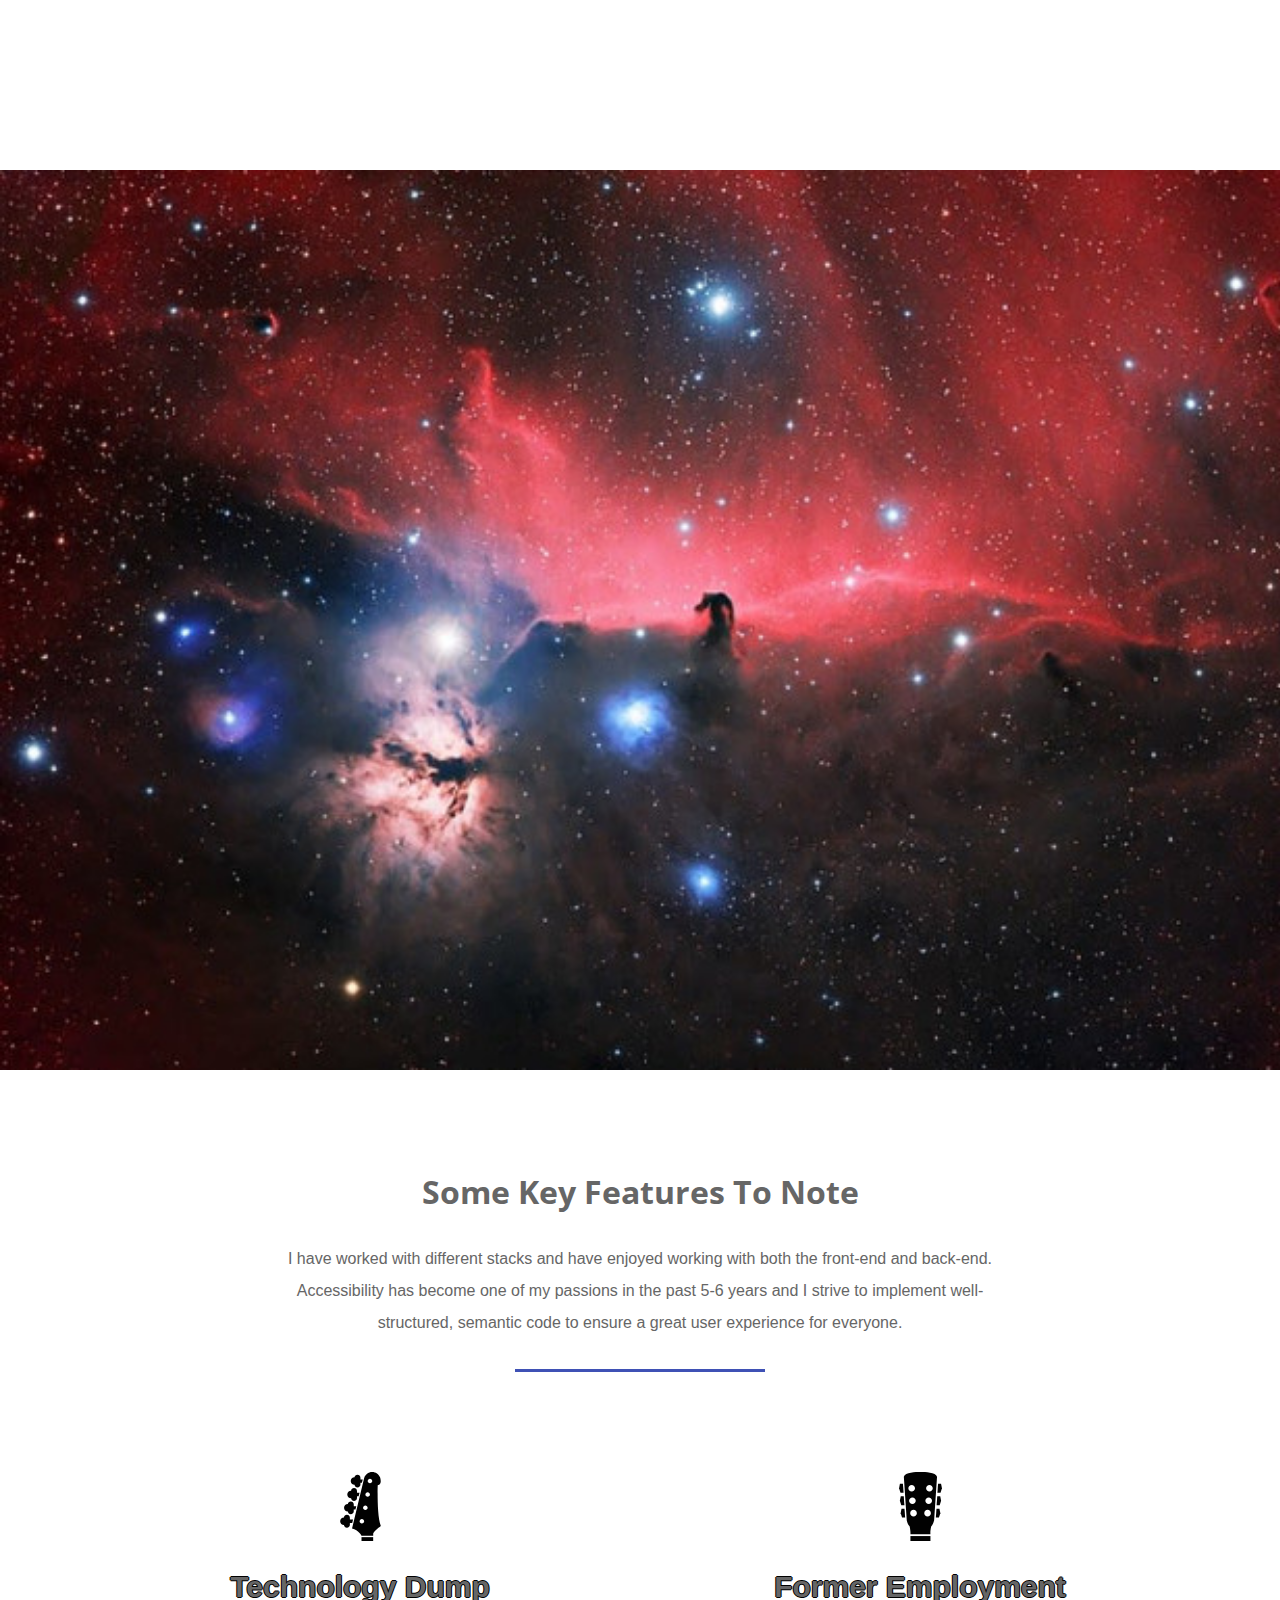
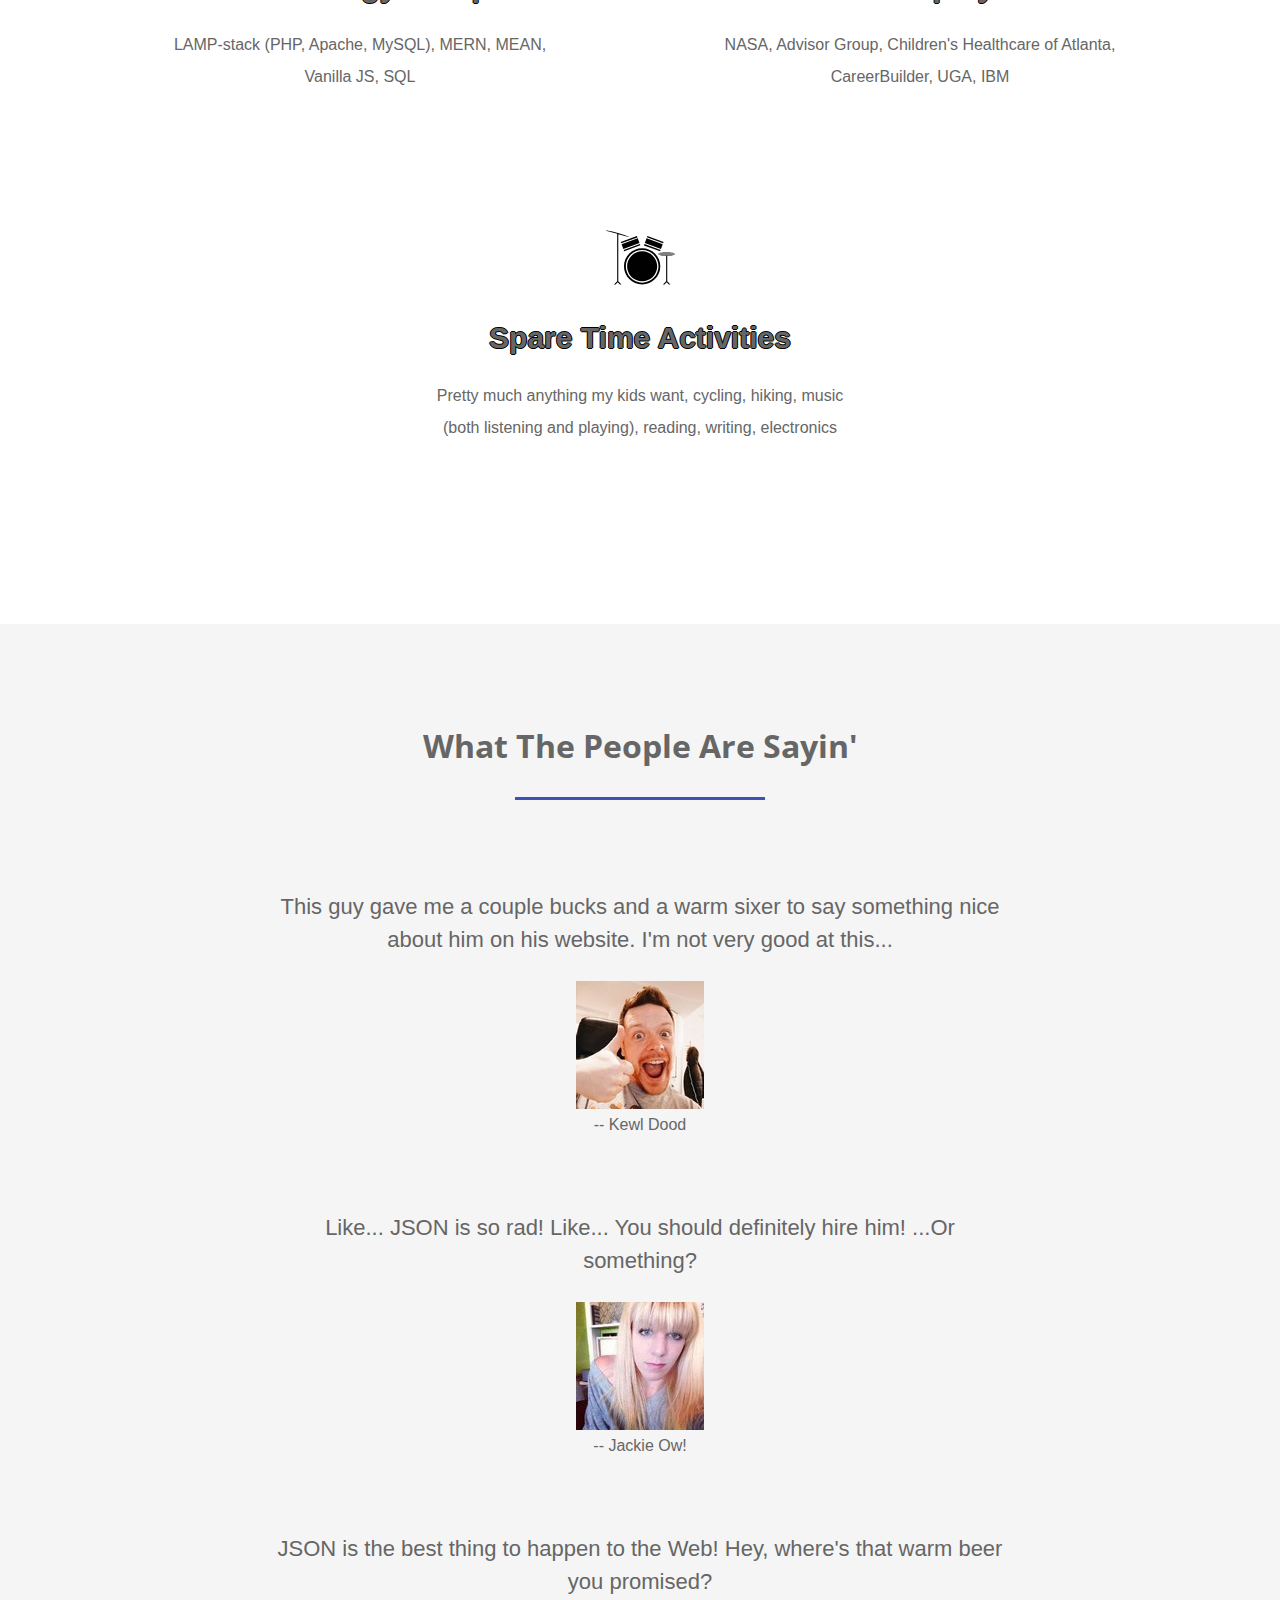
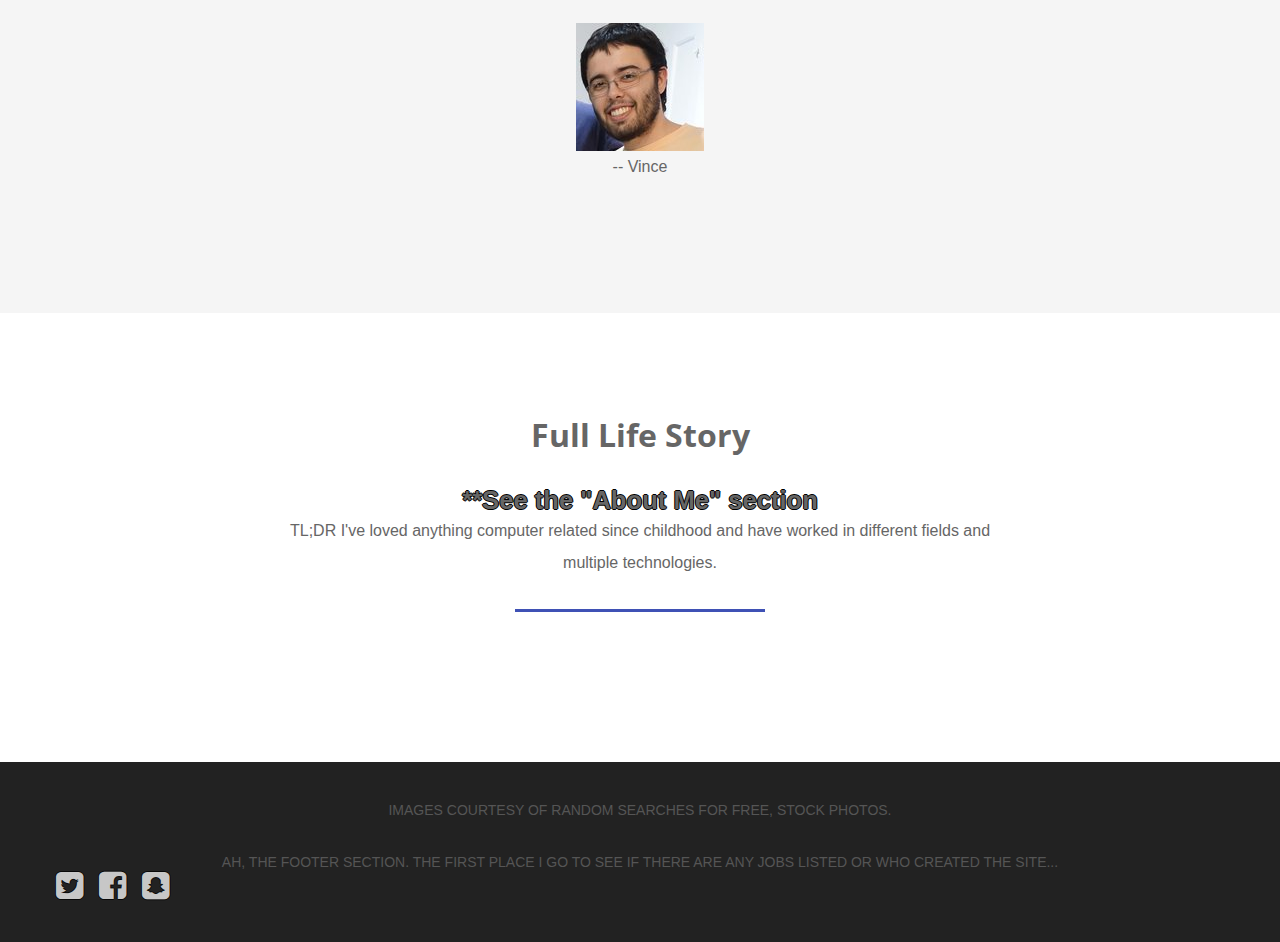
<file: index.html>
<!-- Jason R Hicks - 01001010 01100001 01110011 01101111 01101110 00100000 01010010 00100000 01001000 01101001 01100011 01101011 01110011


 Idea
 This is the latest incarnation of my portfolio site that I have been updating/maintaining since August of 2011.

 SITE
  Uses: HTML5, CSS3, JavaScript/jQuery, PHP, Node, React, and any other language/library I learn along the way. -->

<!--
Created 3/07/2002
                      _____
                     |     |
                    +| o o |+
                    +| o o |+
                     \___/
                     |___|
	                   |___|
	                   | o |
	                  |___|
	                  |___|
	                  | o |
	                 |___|
	                 |___|
	                 | o |
	                 |___|
	                 |___|
	                 | o |
                  |___|
	                |___|
	                |___|
	                |o o|
	                |___|
	                |___|
	                |___|
	                | o |
	                |___|
	                |___|
	                | o |
	                |___|
	                |___|
                  | o |        ____
     ______       |___|      /     \
     \      /     |___|     /      /
      \     \     |___|    /      /
       \     \____|o o|___/      /
       |           ____         /
        \         |____|       |
         \                     |
	        \                    |
	         |        ____       |
           |       |____|      |
	         |	     	         |
           /                   \
     	    /                     \
         /         ______   o    \
        /         |______|   o    \
        \                     o   /
         \_______________________/

 -->

<!DOCTYPE html>
<html lang="en">

<head>
    <meta charset="UTF-8">
    <meta name="viewport" content="width=device-width, initial-scale=1.0">
    <meta http-equiv="X-UA-Compatible" content="ie=edge">
    <title>The Original JSON</title>
    <link href="https://fonts.googleapis.com/css?family=Open+Sans" rel="stylesheet">
    <link href="https://fonts.googleapis.com/css?family=Quicksand" rel="stylesheet">
    <link rel="stylesheet" href="https://maxcdn.bootstrapcdn.com/font-awesome/4.7.0/css/font-awesome.min.css">
    <link rel="stylesheet" href="assets/css/stylin.css">
</head>

<body>
    <header>
        <!-- logo area -->
        <div id="logo">
            <a href="index.html"><img src="assets/images/photos/avatar.jpg" alt="github avatar"></a>
        </div>
        <h2><span id="page_title"><a href="#">A Portfolio, of Sorts...</a></span></h2>
        <nav>
            <li>
                <a href="about.html">About Me | </a>
                <a href="https://github.com/Randall74">Projects | </a>
                <a href="contact.html">Contact | </a>
                <a href="https://www.linkedin.com/in/jason-hicks-6a66245/">Resume</a>
            </li>
        </nav>
    </header>

    <section class="hero">
        <div class="background-image" style="background-image: url(./assets/images/photos/horsehead-nebula2.jpg);"></div>
        <div class="hero-content-area">
            <h1>You have arrived!</h1>
            <h3>Welcome Aboard</h3>
            <a href="assets/docs/Resume_2022.pdf" class="btn">Download My Resume</a>
        </div>
    </section>


    <section class="features">
        <h3 class="title">Some Key Features to Note</h3>
        <p>
            I have worked with different stacks and have enjoyed working with both the front-end and back-end. Accessibility has become one of my passions in the past 5-6 years and I strive to implement well-structured, semantic code to ensure a great user experience for everyone.
        </p>
        <hr>

        <ul class="grid">
            <li>
                <img src="./assets/images/icons/bass-guitar-icon.svg" alt="Bass Guitar Icon">
                <h4>Technology Dump</h4>
                <p>
                    LAMP-stack (PHP, Apache, MySQL), MERN, MEAN, Vanilla JS, SQL
                </p>
            </li>
            <li>
                <img src="./assets/images/icons/acoustic-guitar-icon.svg" alt="Acoustic Guitar Icon">
                <h4>Former Employment</h4>
                <p>
                    NASA, Advisor Group, Children's Healthcare of Atlanta, CareerBuilder, UGA, IBM
                </p>
            </li>
            <li>
                <img src="./assets/images/icons/drum-icon.svg" alt="Drum Icon">
                <h4>Spare Time Activities</h4>
                <p>
                    Pretty much anything my kids want, cycling, hiking, music (both listening and playing), reading, writing, electronics
                </p>
            </li>
        </ul>
    </section>

    <section class="testimonials">
        <h3 class="title">What the people are sayin'</h3>
        <hr>

        <p class="quote">This guy gave me a couple bucks and a warm sixer to say something nice about him on his
            website. I'm not very good at this...</p>
            <img src="./assets/images/users/random-user-generator-2.jpg" alt="User Photo of Kewl Dood">
        <p class="author">-- Kewl Dood</p>
        <p class="quote">Like... JSON is so rad! Like... You should definitely hire him! ...Or something?</p>
        <img src="./assets/images/users/random-user-generator-1.jpg" alt="User Photo of Jackie Ow!">
        <p class="author">-- Jackie Ow!</p>
        <p class="quote">JSON is the best thing to happen to the Web! Hey, where's that warm beer you promised?</p>
        <img src="./assets/images/users/random-user-generator-3.jpg" alt="User Photo of Vince">
        <p class="author">-- Vince</p>
    </section>

    <section class="contact">
        <h3 class="title">Full Life Story</h3>
        <h4>**See the "About Me" section</h4>
        <p>
            TL;DR I've loved anything computer related since childhood and have worked in different fields and multiple technologies.
        </p>
        <hr>
    </section>

    <footer>
        <p>Images courtesy of random searches for free, stock photos.</p><br><br>
        <p>Ah, the footer section. The first place I go to see if there are any jobs listed or who created the site...</p>
        <ul>
            <li><a href="#"><i class="fa fa-twitter-square fa-2x"></i></a></li>
            <li><a href="#"><i class="fa fa-facebook-square fa-2x"></i></a></li>
            <li><a href="#"><i class="fa fa-snapchat-square fa-2x"></i></a></li>
        </ul>
    </footer>

</body>

</html>
</file>
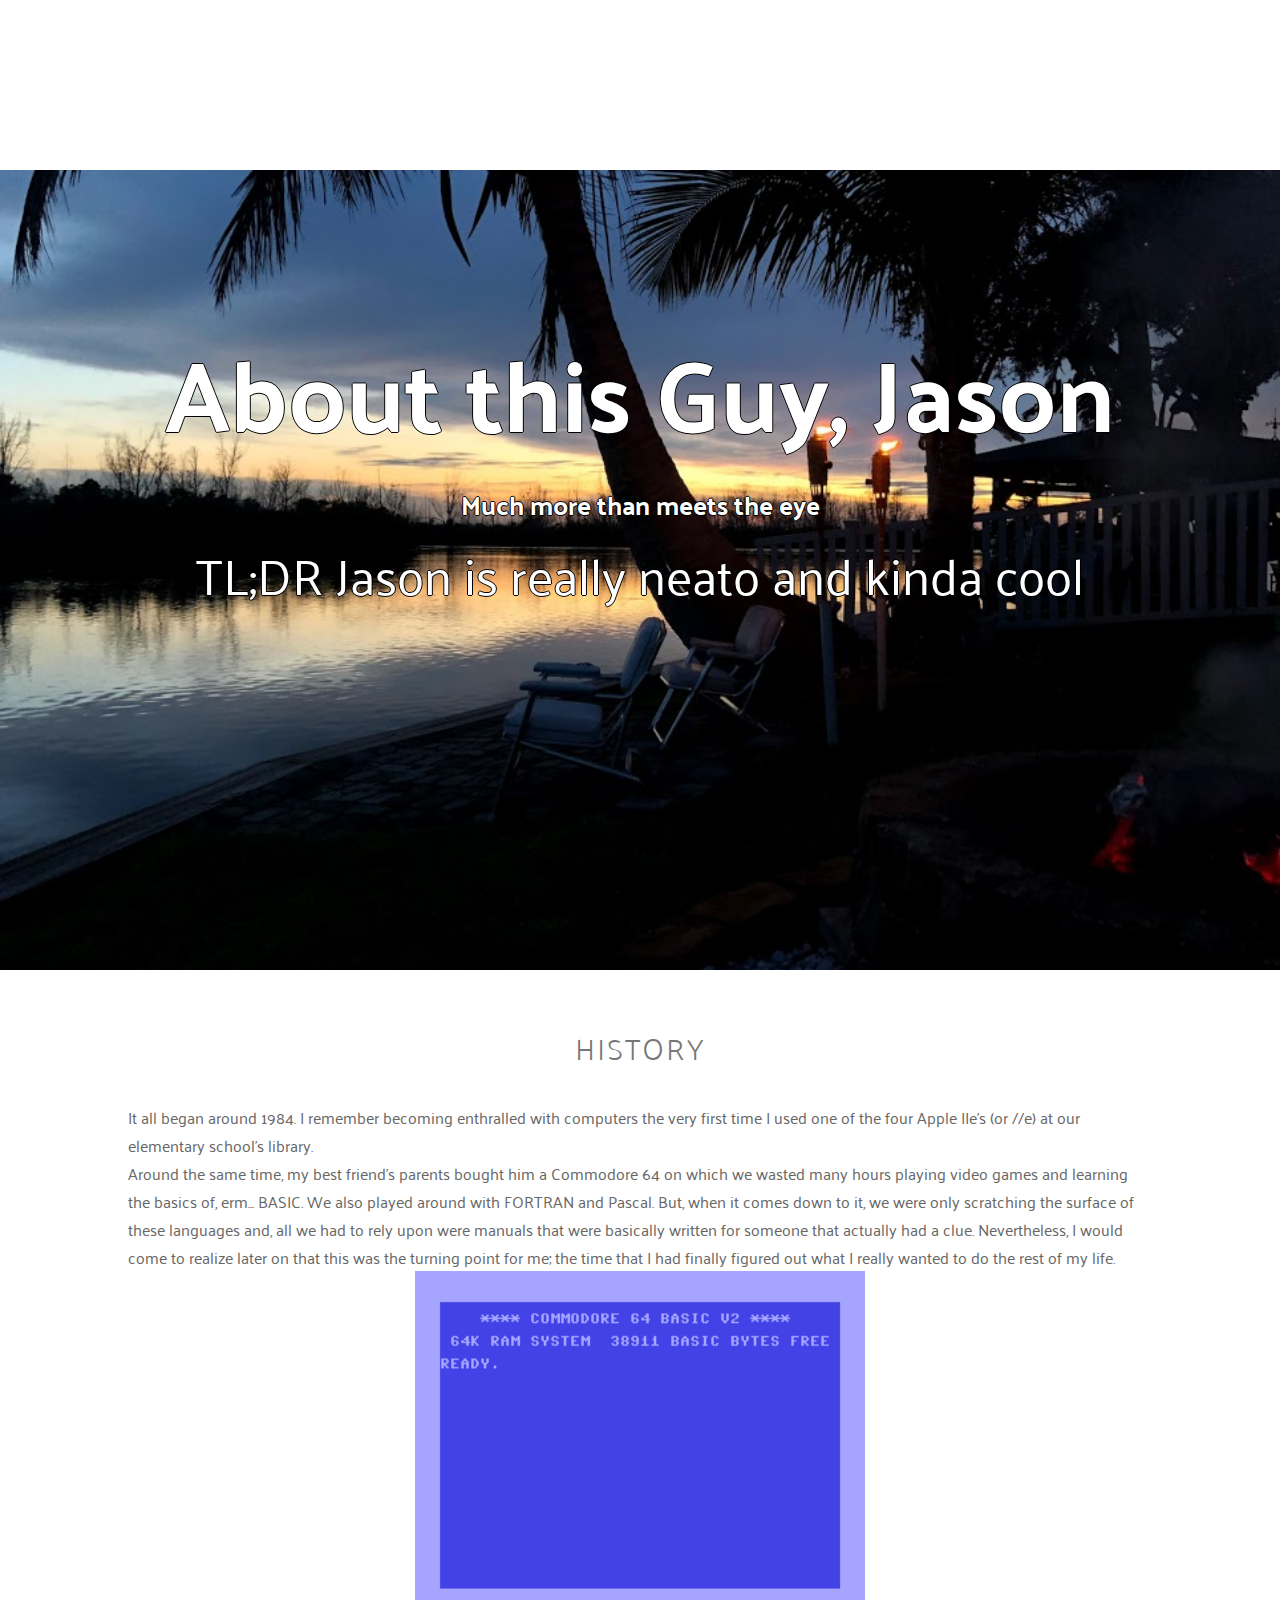
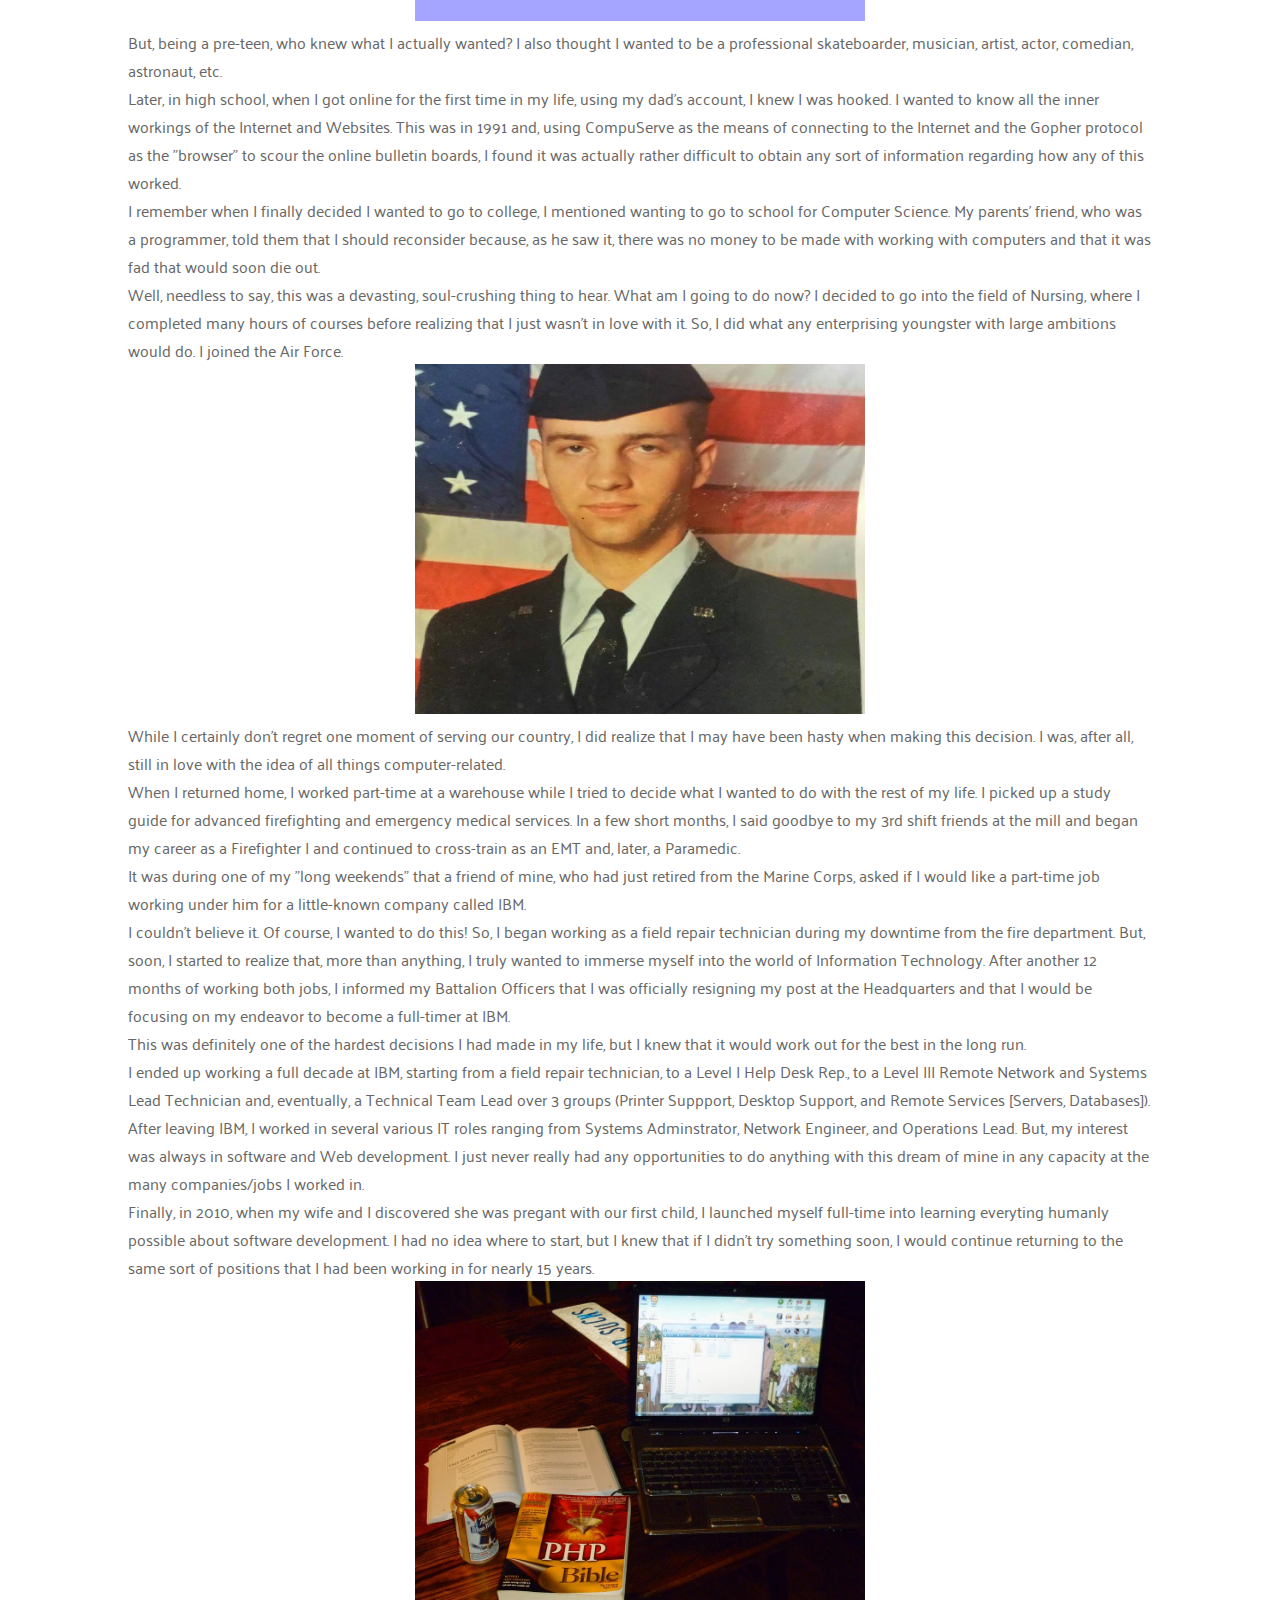
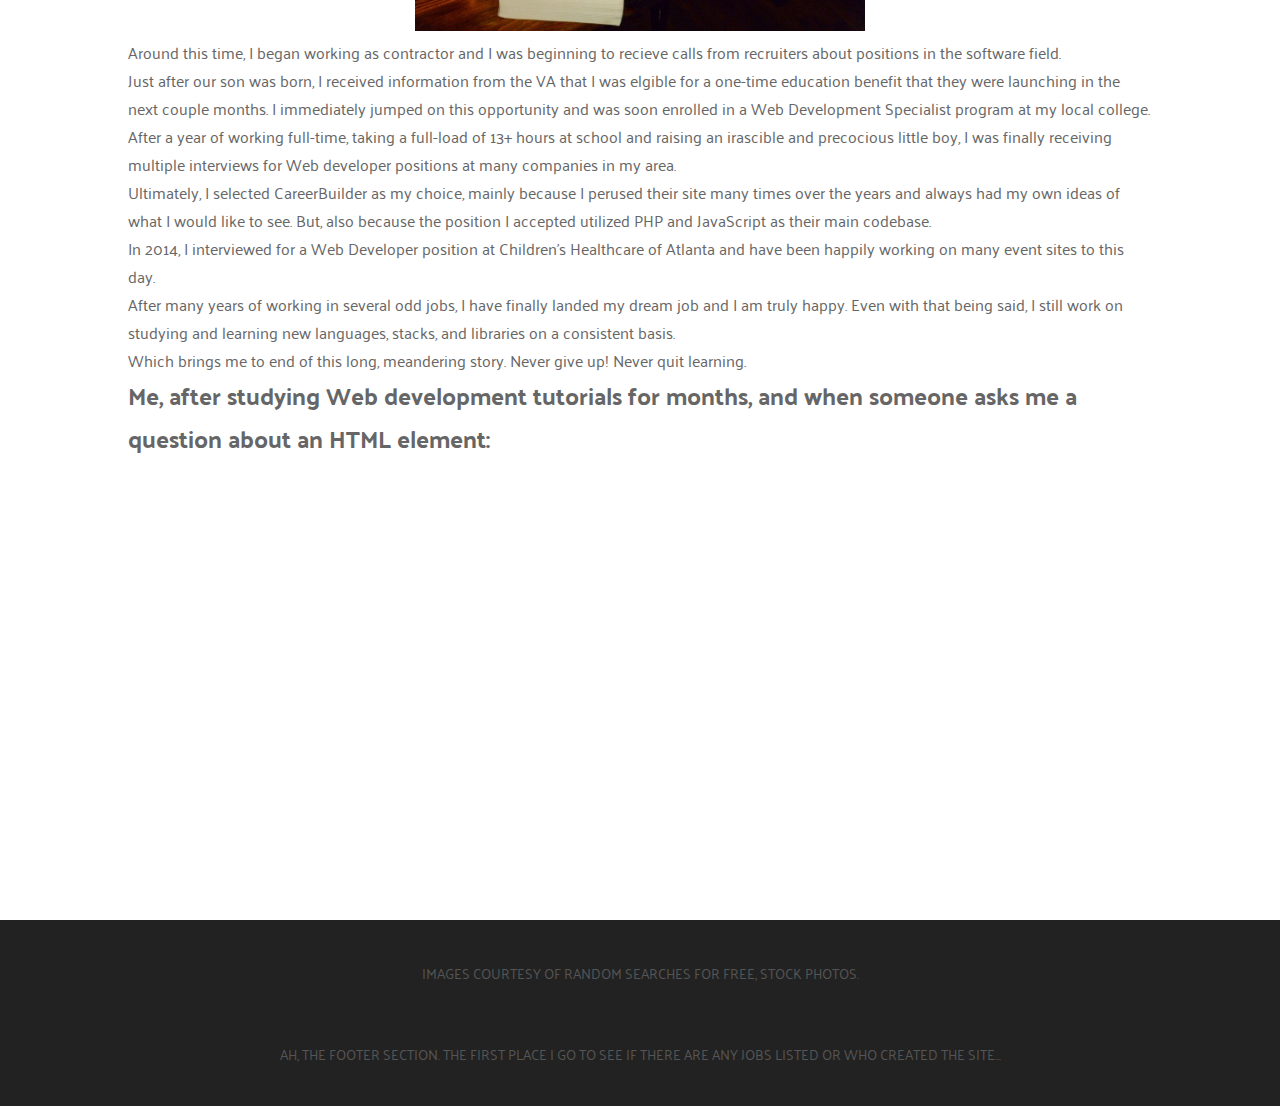
<file: about.html>
<!DOCTYPE html>
<html lang="en">

<head>
    <meta charset="UTF-8">
    <meta name="viewport" content="width=device-width, initial-scale=1.0">
    <meta http-equiv="X-UA-Compatible" content="ie=edge">
    <title>The Original JSON</title>

    <link rel="stylesheet" href="assets/css/stylin.css">
    <style>
        @import url('https://fonts.googleapis.com/css?family=Palanquin');
    </style>
</head>

<body>
    <header>

        <!-- logo area -->
        <div id="logo">
            <a href="index.html"><img src="assets/images/photos/avatar.jpg" alt="github avatar"></a>
        </div>



        <!-- nav section -->
        <nav>
            <li>
                <a href="about.html">About Me | </a>
                <a href="https://github.com/Randall74">Projects | </a>
                <a href="contact.html">Contact | </a>
                <a href="https://www.linkedin.com/in/jason-hicks-6a66245/">Resume</a>
            </li>
        </nav>
    </header>

    <!-- content section -->
    <main>
        <!-- hero panel 1 -->
        <div class="about_hero">
            <div class="hero-content">
                <h1 id="hero-title">About this Guy, Jason</h1>
                <h4>Much more than meets the eye</h4>
                <p>TL;DR Jason is really neato and kinda cool</p>
            </div>
        </div>

        <!-- features section -->
        <div class="site-section">
            <div class="site-section-inside">

                <div class="section-header">
                    <h2>History</h2>
                </div>

                <div class="">

                    <p>
                        It all began around 1984. I remember becoming enthralled with computers the very first time I
                        used one of the four Apple IIe's (or //e) at our elementary school's library.
                    </p>
                    <p>
                        Around the same time, my best friend's parents bought him a Commodore 64 on which we wasted
                        many hours playing video games and learning the basics of, erm... BASIC. We also played around
                        with FORTRAN and Pascal. But, when it comes down to it, we were only scratching the surface of
                        these languages and, all we had to rely upon were manuals that were basically written for
                        someone that actually had a clue. Nevertheless, I would come to realize later on that this was
                        the turning point for me; the time that I had finally figured out what I really wanted to do
                        the rest of my life.
                    </p>

                    <div style="width:450px; margin: auto;"><img src="assets/images/photos/C64_startup_animiert.gif" width="100%"
                            height="350px;" frameBorder="0" />
                    </div>

                    <p>
                        But, being a pre-teen, who knew what I actually wanted? I also thought I wanted to be a
                        professional skateboarder, musician, artist, actor, comedian, astronaut, etc.
                    </p>

                    <p>
                        Later, in high school, when I got online for the first time in my life, using my dad's account,
                        I knew I was hooked. I wanted to know all the inner workings of the Internet and Websites. This
                        was in 1991 and, using CompuServe as the means of connecting to the Internet and the Gopher
                        protocol as the "browser" to scour the online bulletin boards, I found it was actually rather
                        difficult to obtain any sort of information regarding how any of this worked.
                    </p>

                    <p>
                        I remember when I finally decided I wanted to go to college, I mentioned wanting to go to
                        school for Computer Science. My parents' friend, who was a programmer, told them that I should
                        reconsider because, as he saw it, there was no money to be made with working with computers and
                        that it was fad that would soon die out.
                    </p>

                    <p>
                        Well, needless to say, this was a devasting, soul-crushing thing to hear. What am I going to do
                        now? I decided to go into the field of Nursing, where I completed many hours of courses before
                        realizing that I just wasn't in love with it. So, I did what any enterprising youngster with
                        large ambitions would do. I joined the Air Force.
                    </p>

                    <div style="width:450px; margin: auto;"><img src="assets/images/photos/Jason USAF.jpg" width="100%" height="350px;"
                            frameBorder="0" />
                    </div>

                    <p>
                        While I certainly don't regret one moment of serving our country, I did realize that I may have
                        been hasty when making this decision. I was, after all, still in love with the idea of all
                        things computer-related.
                    </p>

                    <p>
                        When I returned home, I worked part-time at a warehouse while I tried to decide what I wanted
                        to do with the rest of my life. I picked up a study guide for advanced firefighting and
                        emergency medical services. In a few short months, I said goodbye to my 3rd shift friends at
                        the mill and began my career as a Firefighter I and continued to cross-train as an EMT and,
                        later, a Paramedic.
                    </p>

                    <p>
                        It was during one of my "long weekends" that a friend of mine, who had just retired from the
                        Marine Corps, asked if I would like a part-time job working under him for a little-known
                        company called IBM.
                    </p>

                    <p>
                        I couldn't believe it. Of course, I wanted to do this! So, I began working as a field repair
                        technician during my downtime from the fire department. But, soon, I started to realize that,
                        more than anything, I truly wanted to immerse myself into the world of Information Technology.
                        After another 12 months of working both jobs, I informed my Battalion Officers that I was
                        officially resigning my post at the Headquarters and that I would be focusing on my endeavor to
                        become a full-timer at IBM.
                    </p>

                    <p>
                        This was definitely one of the hardest decisions I had made in my life, but I knew that it
                        would work out for the best in the long run.
                    </p>

                    <p>
                        I ended up working a full decade at IBM, starting from a field repair technician, to a Level I
                        Help Desk Rep., to a Level III Remote Network and Systems Lead Technician and, eventually, a
                        Technical Team Lead over 3 groups (Printer Suppport, Desktop Support, and Remote Services
                        [Servers, Databases]).
                    </p>

                    <p>
                        After leaving IBM, I worked in several various IT roles ranging from Systems Adminstrator,
                        Network Engineer, and Operations Lead. But, my interest was always in software and Web
                        development. I just never really had any opportunities to do anything with this dream of mine
                        in any capacity at the many companies/jobs I worked in.
                    </p>

                    <p>
                        Finally, in 2010, when my wife and I discovered she was pregant with our first child, I
                        launched myself full-time into learning everyting humanly possible about software development.
                        I had no idea where to start, but I knew that if I didn't try something soon, I would continue
                        returning to the same sort of positions that I had been working in for nearly 15 years.
                    </p>

                    <div style="width:450px; margin: auto;"><img src="assets/images/photos/PBR_and_PHP.JPG" width="100%"
                            height="350px;" frameBorder="0" />
                    </div>

                    <p>
                        Around this time, I began working as contractor and I was beginning to recieve calls from
                        recruiters about positions in the software field.
                    </p>

                    <p>
                        Just after our son was born, I received information from the VA that I was elgible for a
                        one-time education benefit that they were launching in the next couple months. I immediately
                        jumped on this opportunity and was soon enrolled in a Web Development Specialist program at my
                        local college. After a year of working full-time, taking a full-load of 13+ hours at school and
                        raising an irascible and precocious little boy, I was finally receiving multiple interviews for
                        Web developer positions at many companies in my area.
                    </p>

                    <p>
                        Ultimately, I selected CareerBuilder as my choice, mainly because I perused their site many
                        times over the years and always had my own ideas of what I would like to see. But, also because
                        the
                        position I accepted utilized PHP and JavaScript as their main codebase.
                    </p>

                    <p>
                        In 2014, I interviewed for a Web Developer position at Children's Healthcare of Atlanta and
                        have been happily working on many event sites to this day.
                    </p>

                    <p>
                        After many years of working in several odd jobs, I have finally landed my dream job and I am
                        truly happy. Even with that being said, I still work on studying and learning new languages,
                        stacks, and libraries on a consistent basis.
                    </p>

                    <p>
                        Which brings me to end of this long, meandering story. Never give up! Never quit learning.
                    </p>
                    <h2>Me, after studying Web development tutorials for months, and when someone asks me a question
                        about an HTML
                        element:</h2>
                    <div style="width:100%;height:0;padding-bottom:40%;position:relative;"><iframe src="https://giphy.com/embed/lXiRoPt9Rkzt7yLYY"
                            width="100%" height="100%" style="position:absolute" frameBorder="0" class="giphy-embed"
                            allowFullScreen></iframe></div>

                </div>


            </div>
        </div>

    </main>

    <footer>
        <p>Images courtesy of random searches for free, stock photos.</p><br><br>
        <p>Ah, the footer section. The first place I go to see if there are any jobs listed or who created the site...</p>
        <ul>
            <li><a href="#"><i class="fa fa-twitter-square fa-2x"></i></a></li>
            <li><a href="#"><i class="fa fa-facebook-square fa-2x"></i></a></li>
            <li><a href="#"><i class="fa fa-snapchat-square fa-2x"></i></a></li>
        </ul>
    </footer>

</body>

</html>
</file>
<file: assets/css/stylin.css>
/* General Styles */

* {
    margin: 0;
    padding: 0;
    box-sizing: border-box;
}

html {
    font: normal 16px sans-serif;
    color: #666;
}

ul,
nav {
    list-style: none;
}

a {
    text-decoration: none;
    opacity: 0.75;
    color: #fff;
}

a:hover {
    opacity: 1;
}

a.btn {
    border-radius: 4px;
    text-transform: uppercase;
    font-weight: bold;
    text-align: center;
    background-color: #3f51b5;
    opacity: 1;
}

section {
    display: flex;
    flex-direction: column;
    align-items: center;
    padding: 100px 80px;
}

section:not(.hero):nth-child(even) {
    background-color: #f5f5f5;
}

.grid {
    width: 100%;
    display: flex;
    flex-wrap: wrap;
    justify-content: center;
}

hr {
    width: 250px;
    height: 3px;
    background-color: #3f51b5;
    border: 0;
    margin-bottom: 50px;
}

section h3.title {
    text-transform: capitalize;
    font: bold 32px "Open Sans", sans-serif;
    margin-bottom: 30px;
    text-align: center;
}

section p {
    max-width: 775px;
    line-height: 2;
    padding: 0 20px;
    margin-bottom: 30px;
    text-align: center;
}

@media (max-width: 800px) {
    section {
        padding: 50px 20px;
    }
}

/* Header Styles */

header {
    width: 100%;
    display: flex;
    justify-content: space-between;
    align-items: center;
    padding: 35px 100px 0;
    animation: 0.1s fadein 0.1s forwards;
    opacity: 0;
    color: #fff;
}

@keyframes fadein {
    100% {
        opacity: 1;
    }
}

header h2 {
    font-family: "Quicksand", sans-serif;
}

header nav {
    display: flex;
    margin-right: -15px;
}

header nav li {
    margin: 0 15px;
}

@media (max-width: 800px) {
    header {
        padding: 20px 50px;
        flex-direction: column;
    }

    header h2 {
        margin-bottom: 15px;
    }
}

/* Hero Styles */

.hero {
    position: relative;
    justify-content: center;
    text-align: center;
    min-height: 100vh;
    color: #fff;
}

.hero .background-image {
    position: absolute;
    top: 0;
    left: 0;
    width: 100%;
    height: 100%;
    background-size: cover;
    z-index: -1;
    background-color: #80a3db;
}

.hero h1 {
    font: bold 60px "Open Sans", sans-serif;
    margin-bottom: 15px;
}

.hero h3 {
    font: normal 28px "Open Sans", sans-serif;
    margin-bottom: 40px;
}

.hero a.btn {
    padding: 20px 46px;
}

.hero-content-area {
    opacity: 0;
    margin-top: 100px;
    animation: 1s slidefade 1s forwards;
}

@keyframes slidefade {
    100% {
        opacity: 1;
        margin: 0;
    }
}

@media (max-width: 800px) {
    .hero {
        min-height: 600px;
    }

    .hero h1 {
        font-size: 48px;
    }

    .hero h3 {
        font-size: 24px;
    }

    .hero a.btn {
        padding: 15px 40px;
    }
}


/* Features Section */

.features .grid img {
    display:inline-block;
    width: 15%;
}

.features .grid li {
    padding: 50px;
    flex-basis: 50%;
    text-align: center;
}

.features .grid li i {
    color: #8c9eff;
}

.features .grid li h4 {
    font-size: 30px;
    margin: 25px 0;
}

@media (max-width: 800px) {
    .features .grid li {
        flex-basis: 100%;
        padding: 20px;
    }
}

/* Testimonials Section */

.testimonials .quote {
    font-size: 22px;
    font-weight: 300;
    line-height: 1.5;
    margin: 40px 0 25px;
}

@media (max-width: 800px) {
    .testimonials .quote {
        font-size: 18px;
        margin: 15px 0;
    }

    .testimonials .author {
        font-size: 14px;
    }
}

/* Contact Section */

.contact form {
    display: flex;
    align-items: center;
    justify-content: center;
    flex-wrap: wrap;
    width: 60%;
}


footer {
    display: flex;
    justify-content: flex-start;
    flex-direction: column;
    background-color: #607d8b;
    color: #fff;
    padding: 20px 0;
}

footer ul {
    display: flex;
}

footer ul li {
    margin-left: 16px;
}

footer p {
    text-transform: uppercase;
    font-size: 14px;
    opacity: 0.6;
    align-self: center;
}

@media (max-width: 1100px) {
    footer {
        flex-direction: column;
    }

    footer p {
        text-align: center;
        margin-bottom: 20px;
    }

    footer ul li {
        margin: 0 8px;
    }
}
/*

    THE CSS BELOW NEEDS MUCH MORE WORK
    AND IS CURRENTLY IN THE PROCESS OF
    BEING COMPLETELY REFACTORED FOR 
    BOTH 508 COMPLIANCE AND RESPONSIVENESS

*/
/*  About Me Page */

 /* begin styling page */
body {
    background: #FFF;
    font-family: 'Palanquin', sans-serif;
}

/* header styles */
header {
    background: #222;
    color: #FFF;
    padding: 20px 30px;
}

/* logo area */
#logo {
    display: inline-block;
    color: #FFF;
    text-decoration: none;
    width: 49%; 
}

#logo img {
    width: 50%;
    border-radius: 3px;
    margin-right: 8px;
    vertical-align: middle;
    height: 130px;
    width: 130px;
}

/* main navigation */


#page_title {
    display: inline-block;
    text-align: center;
    font-family: 'Palanquin', sans-serif;
    font-size: 1.75rem;
}

h4 {
    font-size: 1.60rem;
}

nav ul {
    list-style: none;
    margin: 0;
}

nav ul li {
    display: inline-block;
}

nav ul li a {
    color: #FFF;
    text-decoration: none;
    display: block;
    padding: 10px 15px;
    border-radius: 3px;
    transition: 0.3s ease all;
}

nav ul li a:hover {
    background: #444;
}


/* footer styles */
footer {
    background: #222;
    color: #777;
    padding: 40px;
    text-align: center;
}

footer img {
    display: block;
    border-radius: 5px;
    width: 80px;
    margin: 0 auto 10px;
}

/* main content styles */
.index_hero {
    min-height: 800px;
    text-align: center;
    background-image: url(../images/photos/horsehead-nebula.jpg);
    background-size: cover;
    background-position: center;
}

.about_hero {
    min-height: 800px;
    text-align: center;
    background-image: url(../images/photos/MelbourneBeachJun2018_2.jpg);
    background-size: cover;
    background-position: center;
}

.projects_hero {
    min-height: 800px;
    text-align: center;
    background-image: url(../images/photos/ng_mountains.jpg);
    background-size: cover;
    background-position: center;
}

.ideas_hero {
    min-height: 800px;
    text-align: center;
    background-image: url(../images/photos/ng_mountains.jpg);
    background-size: cover;
    background-position: center;
}


.hero-content {
    color: #FFF;
    padding: 130px;
}

.hero-content h1 {
    font-size: 6.25rem;
    margin: 0;
}

.hero-content p {
    font-size: 3.125rem;
}

.hero-content p, h1, h4, a {
    text-shadow: -1px 0 black, 0 1px black, 1px 0 black, 0 -1px black; 
}

.hero-content a {
    display: inline-block;
    color: #FFF;
    border: 3px solid #FFF;
    border-radius: 3px;
    padding: 15px 30px;
    margin-right: 20px;
    text-decoration: none;
    font-size: 1.75rem;
}

.hero-content a:hover {
    background: #111;
}

/* basic site sections styles */
.site-section {
    padding-bottom: 50px;
    padding-top: 50px;
}

.site-section-secondary {
    background: #EFEFEF;
}

.site-section-inside {
    width: 80%;
    max-width: 1200px;
    margin: 0 auto;
}

.section-header {
    text-align: center;
    margin-bottom: 30px;
}

.section-header h2 {
    font-size: 1.875rem;
    letter-spacing: 2px;
    text-transform: uppercase;
    font-weight: 300;
    color: #777;
}

/* feature boxes */
.feature-box {
    display: inline-block;
    width: 33%;
    padding: 20px 30px;
}

.feature-box img {
    margin-bottom: 12px;
    width: 80px;
    display: block;
    margin: auto;
}

.feature-box h5 {
    font-size: 1.55rem;
    color: #999;
    text-transform: uppercase;
    font-weight: 300;
    letter-spacing: 2px;
    margin: 0;
    display: block;
    margin: auto;
    text-align: center;
}

/* testimonial section styles */ 
.testimonial-box {
    display: inline-block;
    width: 33%;
    padding: 20px 30px;
}

.testimonial-content {
    background: #FFF;
    padding: 15px;
    border-radius: 4px;
    margin-bottom: 15px;
}

.testimonial-author img {
    float: left;
    width: 80px;
    border-radius: 50%;
    margin-right: 15px;
    vertical-align: middle;
}

.testimonial-author h5 {
    font-size: 1.45rem;
    margin: 0;
    padding-top: 15px;
}

.testimonial-author span {
    font-size: 1.10rem;
}


/* 

    CSS for projects folder
    
*/

/* project boxes */
.project-box {
    display: inline-block;
    width: calc(1440px * 0.25);
    height: calc(900px * 0.25);
    overflow: hidden;
    position: relative;
}

.project-box img {
    margin-bottom: 12px;
    width: 1440px;
    height: 900px;
    display: block;
    margin: auto;
}

.project-box h5 {
    font-size: 1.55rem;
    color: #999;
    text-transform: uppercase;
    font-weight: 300;
    letter-spacing: 2px;
    margin: 0;
    display: block;
    margin: auto;
    text-align: center;
}

.thumbnail {
    position: relative;
    -ms-zoom: 0.25;
    -moz-transform: scale(0.25);
    -moz-transform-origin: 0 0;
    -o-transform: scale(0.25);
    -o-transform-origin: 0 0;
    -webkit-transform: scale(0.25);
    -webkit-transform-origin: 0 0;
}

.thumbnail:after {
    content: "";
    display: block;
    position: absolute;
    top: 0;
    left: 0;
    right: 0;
    bottom: 0;
}
</file>
